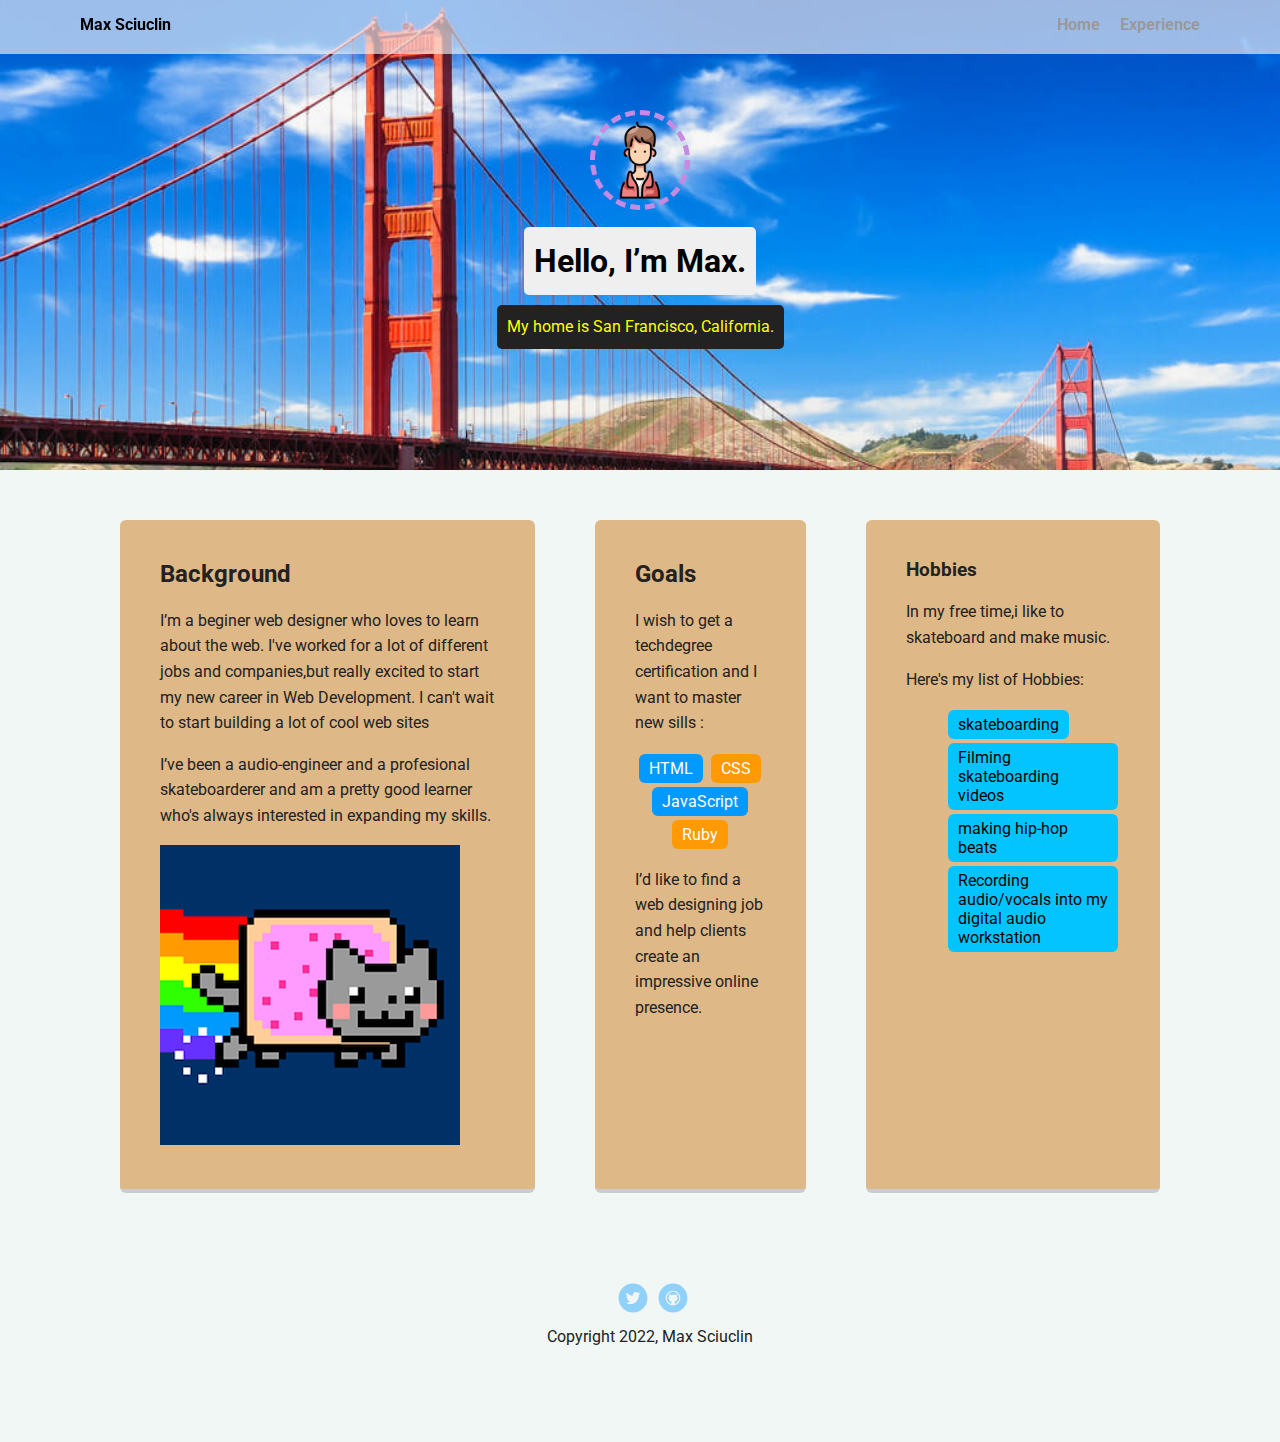
<file: profile_page_v1-1/index.html>
<!doctype html>
<html lang="en">
<head>
  <meta charset="utf-8">
  <title>Max Sciuclin's Profile</title>
  <meta name="viewport" content="width=device-width, initial-scale=1.0">
  <link rel="stylesheet" href="styles.css">
  <link href="https://fonts.googleapis.com/css?family=Muli%7CRoboto:400,300,500,700,900" rel="stylesheet">
</head>
  <body>

    <div class="main-nav">
        <ul class="nav">
          <li class="name">Max Sciuclin</li>
          <li><a href="index.html">Home</a></li>
          <li><a href="experience.html">Experience</a></li>
        </ul>
    </div>

    <header>
      <img src="images/rsz_pic.png" alt="Drawing of Max Sciuclin" class="profile-image">
      <h1 class="tag name">Hello, I’m Max.</h1>
      <p class="tag location">My home is San Francisco, California.</p>
    </header>

    <main class="flex">
      <div class="card">
        <h2>Background</h2>
        <p>I’m a beginer web designer who loves to learn about the web. I've worked for a lot of different jobs and companies,but really excited to start my new career in Web Development. I can't wait to start building a lot of cool web sites </p>
        <p>I’ve been a audio-engineer and a profesional skateboarderer and am a pretty good  learner who's always interested in expanding my skills.</p>
        <img src="images/me.png" alt="random picture"/>
      </div> 

      <div class="card">
        <h2>Goals</h2>
        <p>I wish to get a techdegree certification and I want to master new sills :</p>
        <ul class="skills">
          <li>HTML</li>
          <li>CSS</li>
          <li>JavaScript</li>
          <li>Ruby</li>
        </ul>
        <p>I’d like to find a web designing job and help clients create an impressive online presence.</p>
      </div> 
      <div class="hobbies">  
       <h3>Hobbies</h3>
       <p>In my free time,i like to skateboard and make music.</p> 
       <p>Here's my list of Hobbies:</p>
        <ul class="freetime">
          <li>skateboarding</li>
          <li>Filming skateboarding videos</li>
          <li>making hip-hop beats</li>
          <li>Recording audio/vocals into my digital audio workstation</li>
        </ul>
      </div>
    </main>
    <footer>
      <ul>
        <li><a href="https://twitter.com/s_max98" class="social twitter">Twitter</a></li>
        <li><a href="https://github.com/MaxSciuclin" class="social github">Github</a></li>
      </ul>
      <p class="copyright">Copyright 2022, Max Sciuclin</p>
    </footer>
  </body>
  </html>
</file>
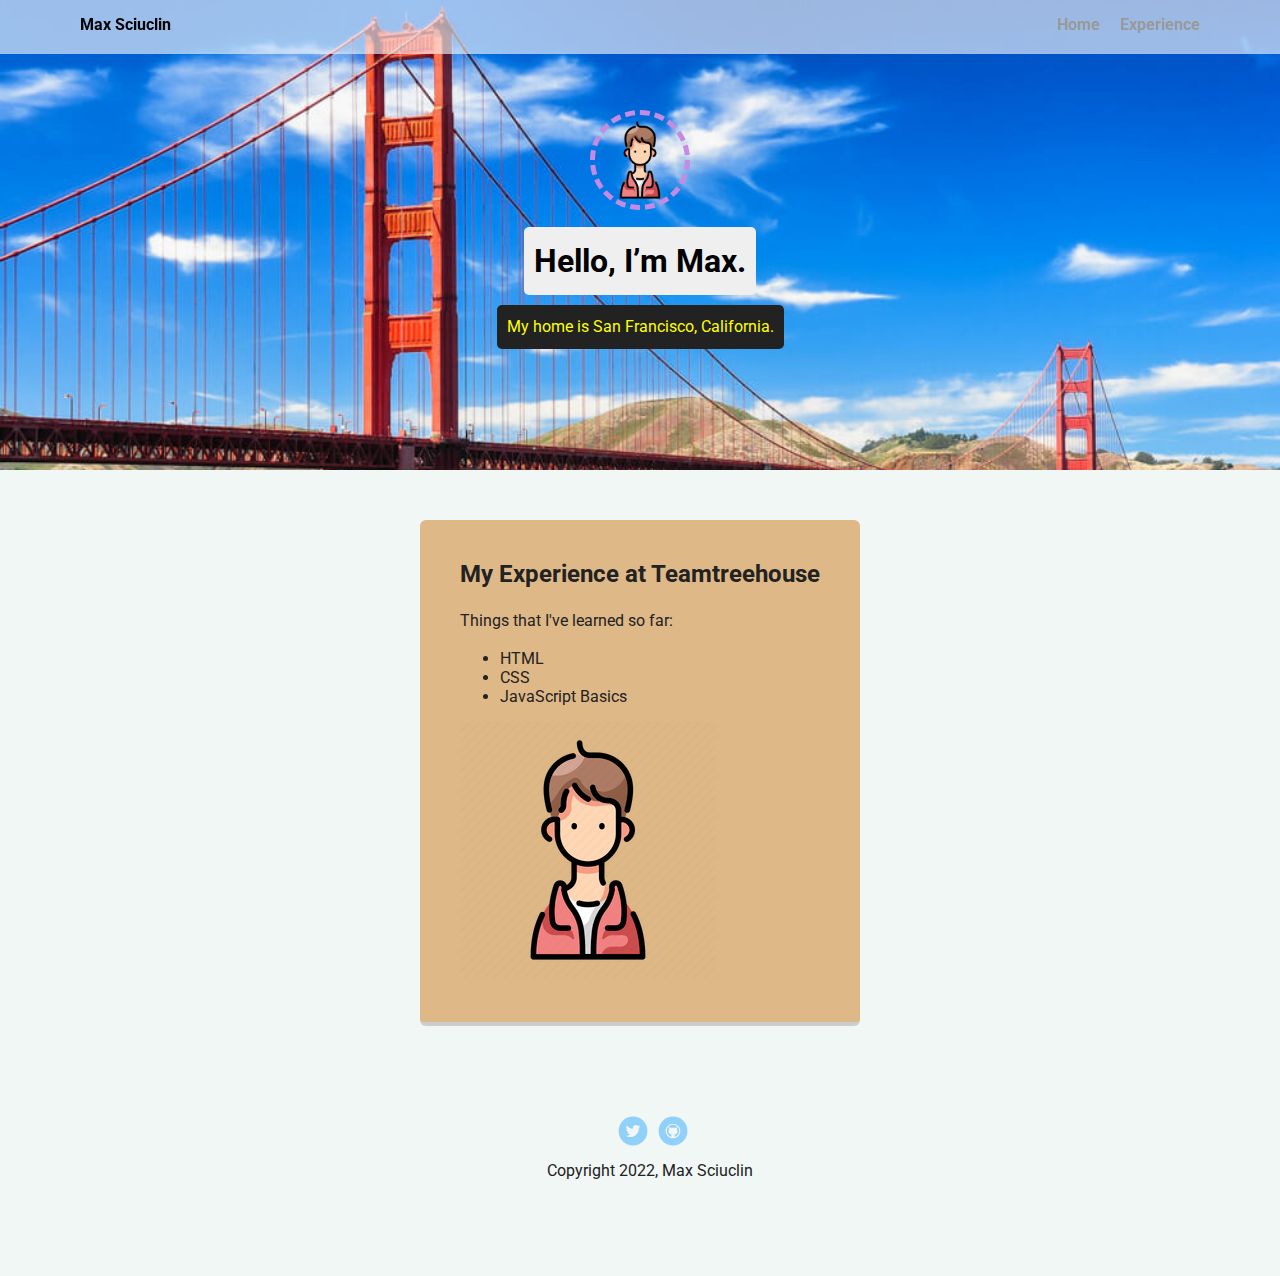
<file: profile_page_v1-1/experience.html>
<!doctype html>
<html lang="en">
<head>
  <meta charset="utf-8">
  <title>Max Sciuclin's Profile</title>
  <meta name="viewport" content="width=device-width, initial-scale=1.0">
  <link rel="stylesheet" href="styles.css">
  <link href="https://fonts.googleapis.com/css?family=Muli%7CRoboto:400,300,500,700,900" rel="stylesheet">
</head>
  <body>

    <div class="main-nav">
        <ul class="nav">
          <li class="name">Max Sciuclin</li>
          <li><a href="index.html">Home</a></li>
          <li><a href="index.html">Experience</a></li>
        </ul>
    </div>

    <header>
      <img src="images/rsz_pic.png" alt="Drawing of Max Sciuclin" class="profile-image">
      <h1 class="tag name">Hello, I’m Max.</h1>
      <p class="tag location">My home is San Francisco, California.</p>
    </header>

    <main class="flex">
      <div class="card">
        <h2>My Experience at Teamtreehouse</h2>
        <p>Things that I've learned so far:</p>
        <ul>
          <li>HTML </li>
          <li>CSS </li>
          <li>JavaScript Basics</li>
        </ul>
        <img src="images/rsz_pic.png" alt="Pic of me ">
      </div> 

    </main>
    <footer>
      <ul>
        <li><a href="https://twitter.com/s_max98" class="social twitter">Twitter</a></li>
        <li><a href="https://github.com/MaxSciuclin" class="social github">Github</a></li>
      </ul>
      <p class="copyright">Copyright 2022, Max Sciuclin</p>
    </footer>
  </body>
  </html>
</file>
<file: profile_page_v1-1/styles.css>
/* Global Layout Set-up */
* { 
  box-sizing: border-box;
}
 
body {
  margin: 0;
  padding: 0;
  text-align: center;
  font-family: 'Roboto', sans-serif;
  color: #222;
  background: #f0f7f5;
}
/* Link Styles */

a {
  text-decoration: none;
  color: #999;
}
a:hover {
  color: #33e7ff;
}

/* Section Styles */

.main-nav {
  width: 100%;
  background: rgba(255, 254, 254, 0.61);
  min-height: 30px;
  padding: 10px;
  position: fixed;
  text-align: center;
}
.nav {
  display: flex;
  justify-content: space-around;
  font-weight: 700;
  list-style-type: none;
  margin: 0 auto;
  padding: 0;
}

.nav .name {
    display: block;
    margin-right: auto;
    color: rgb(0, 0, 0);
}
.nav li {
  padding: 5px 10px 10px 10px;
}
.nav a {
  transition: all .5s;
}
.nav a:hover {
  color: rgb(7, 7, 7)
}

header {
  text-align: center;
  background: url('images/SF.jpeg') no-repeat top center ;
  background-size: cover;
  overflow: hidden;
  padding-top: 60px;
}
header {
  line-height: 1.5;
}
header .profile-image {
  margin-top: 50px;
  width: 100px;
  height: 100px;
  border-radius: 100%;
  border: 5px dashed rgb(197, 138, 226);
  transition: all .4s;
}
header .profile-image:hover {
  transform: scale(1.2) rotate(360deg);
}
.tag {
  background-color: #efefef;
  color: black;
  padding: 10px;
  border-radius: 5px;
  display: table;
  margin: 10px auto;
} 
.location {
  background-color: #222;
  color: yellow;
}
.card {
  margin: 30px;
  padding: 20px 40px 40px;
  max-width: 500px;
  text-align: left;
  background: #fff;
  border-bottom: 4px solid #ccc;
  border-radius: 6px;
  transition: all .5s;
}
.card:hover {
  border-color: #33e7ff;
}
.card{
  background-color: burlywood;
}

ul.skills {
  padding: 0;
  text-align: center;
}


.skills li {
  border-radius: 6px;
  display: inline-block;
  background: #ff9904;
  color: white;
  padding: 5px 10px;
  margin: 2px;
}

.skills li:nth-child(odd) {
  background: #0399ff;
}
.hobbies{
  margin: 30px;
  padding: 20px 40px 40px;
  max-width: 500px;
  text-align: left;
  background: #fff;
  border-bottom: 4px solid #ccc;
  border-radius: 6px;
  transition: all .5s; 
}
.hobbies:hover {
  border-color: #33e7ff;
}
.hobbies{
  background-color: burlywood;
}
.freetime li{

  border-radius: 6px;
  display: inline-block;
  background: #04c4ff;
  color: rgb(2, 2, 2);
  padding: 5px 10px;
  margin: 2px;
}
footer {
  width: 100%;
  min-height: 30px;
  padding: 20px 0 40px 20px;
}

footer .copyright {
  top: -8px;
  font-size: .75em;
}

footer ul {
  list-style-type: none;
  margin: 0;
  padding: 0;
}

footer ul li {
  display: inline-block;
}

a.social {
  display: inline-block;
  text-indent: -9999px;
  margin-left: 5px;
  width: 30px;
  height: 30px;
  background-size: 30px 30px;
  opacity: .4;
  transition: all .5s;
}
a.twitter {
  background-image: url(images/twitter.svg);
}
a.linkedin {
  background-image: url(images/linkedin.svg);
}
a.github {
  background-image: url(images/github.svg);
}
a.social:hover {
  opacity: 1;
}
.clearfix {
  clear: both;
}

/* Styles for larger screens */
@media screen and (min-width: 720px) {
  
  .flex {
      display: -ms-flexbox;      /* TWEENER - IE 10 */
      display: flex; 
      max-width: 1100px;
      -ms-flex-pack: distribute;
      justify-content: space-around;
      margin: 0 auto;
  }

  header {
    min-height: 470px;
  }

  .nav {
    max-width: 1200px;
    padding: 0 30px;
  }


  main {
    padding-top: 20px;
  }

  main p {
    line-height: 1.6em;
  }

  footer {
    font-size: 1.3em;
    max-width: 1200px;
    margin: 40px auto;
  }

}
</file>
